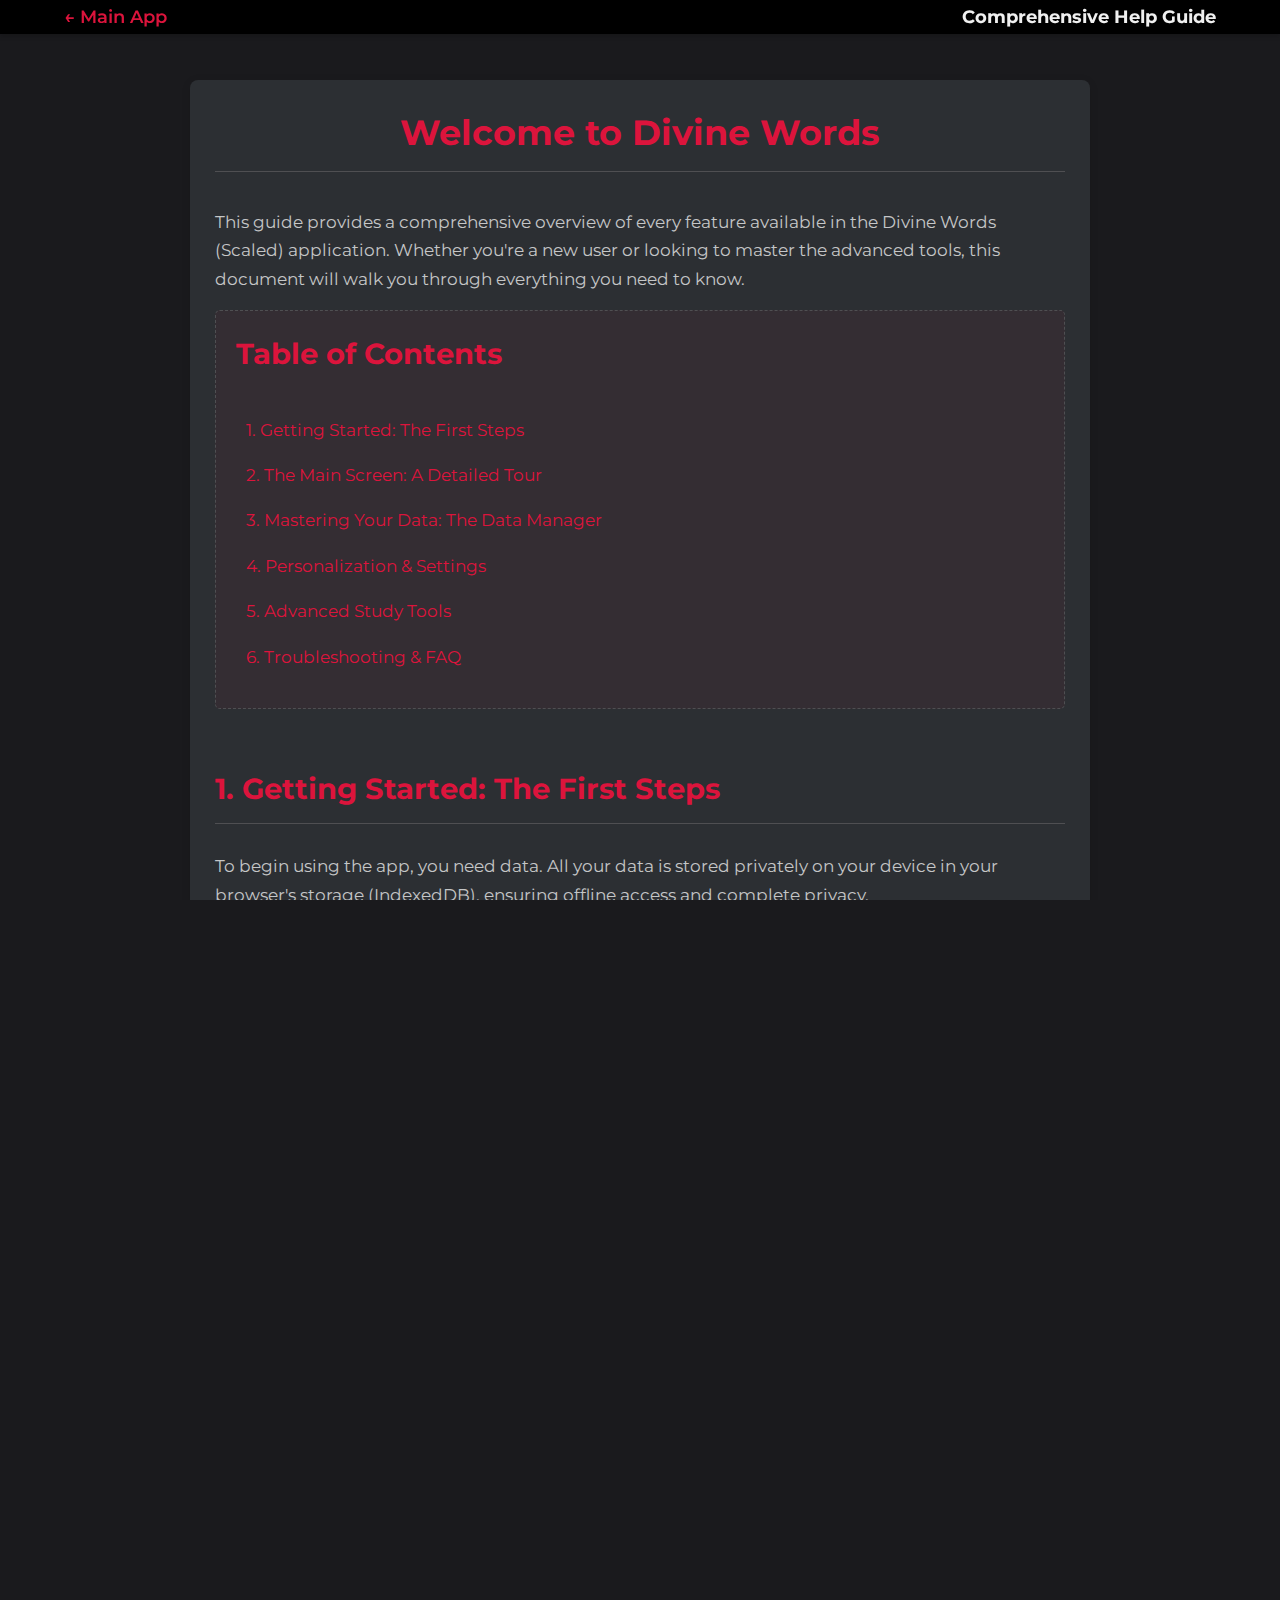
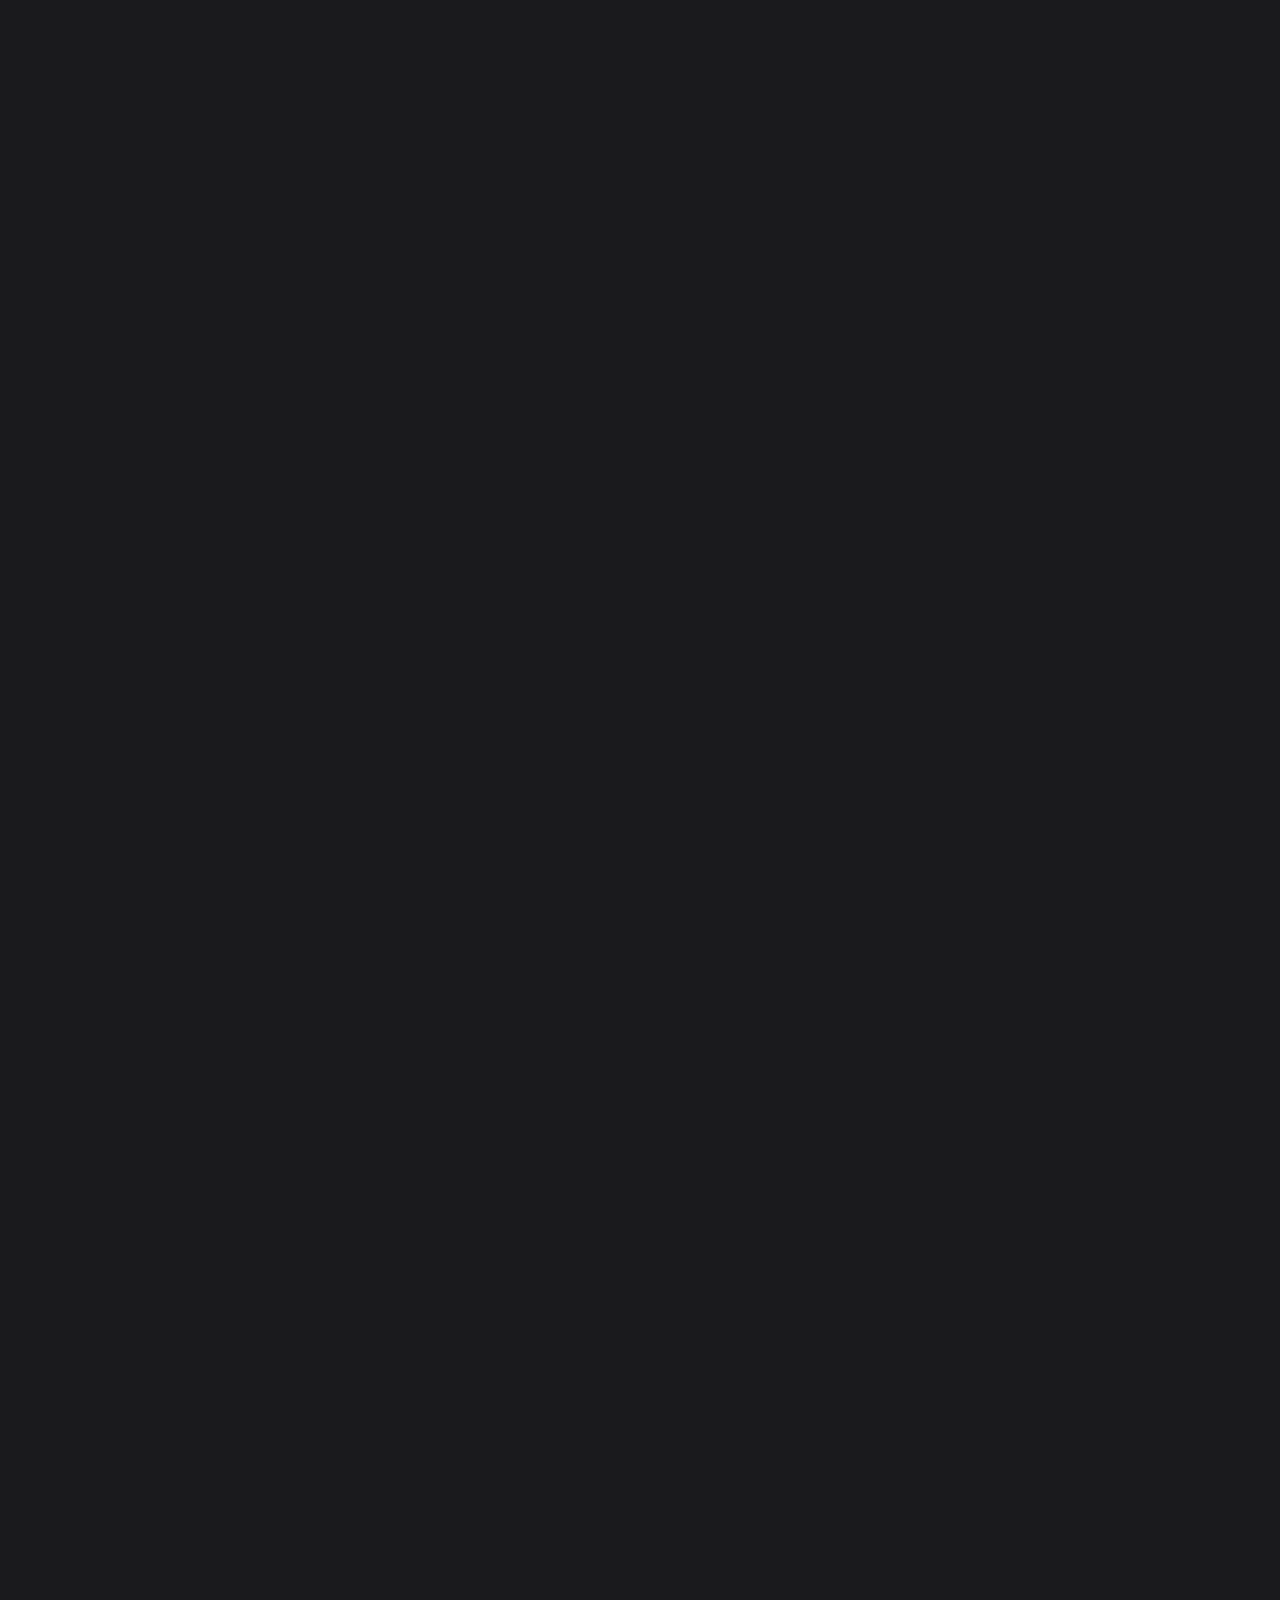
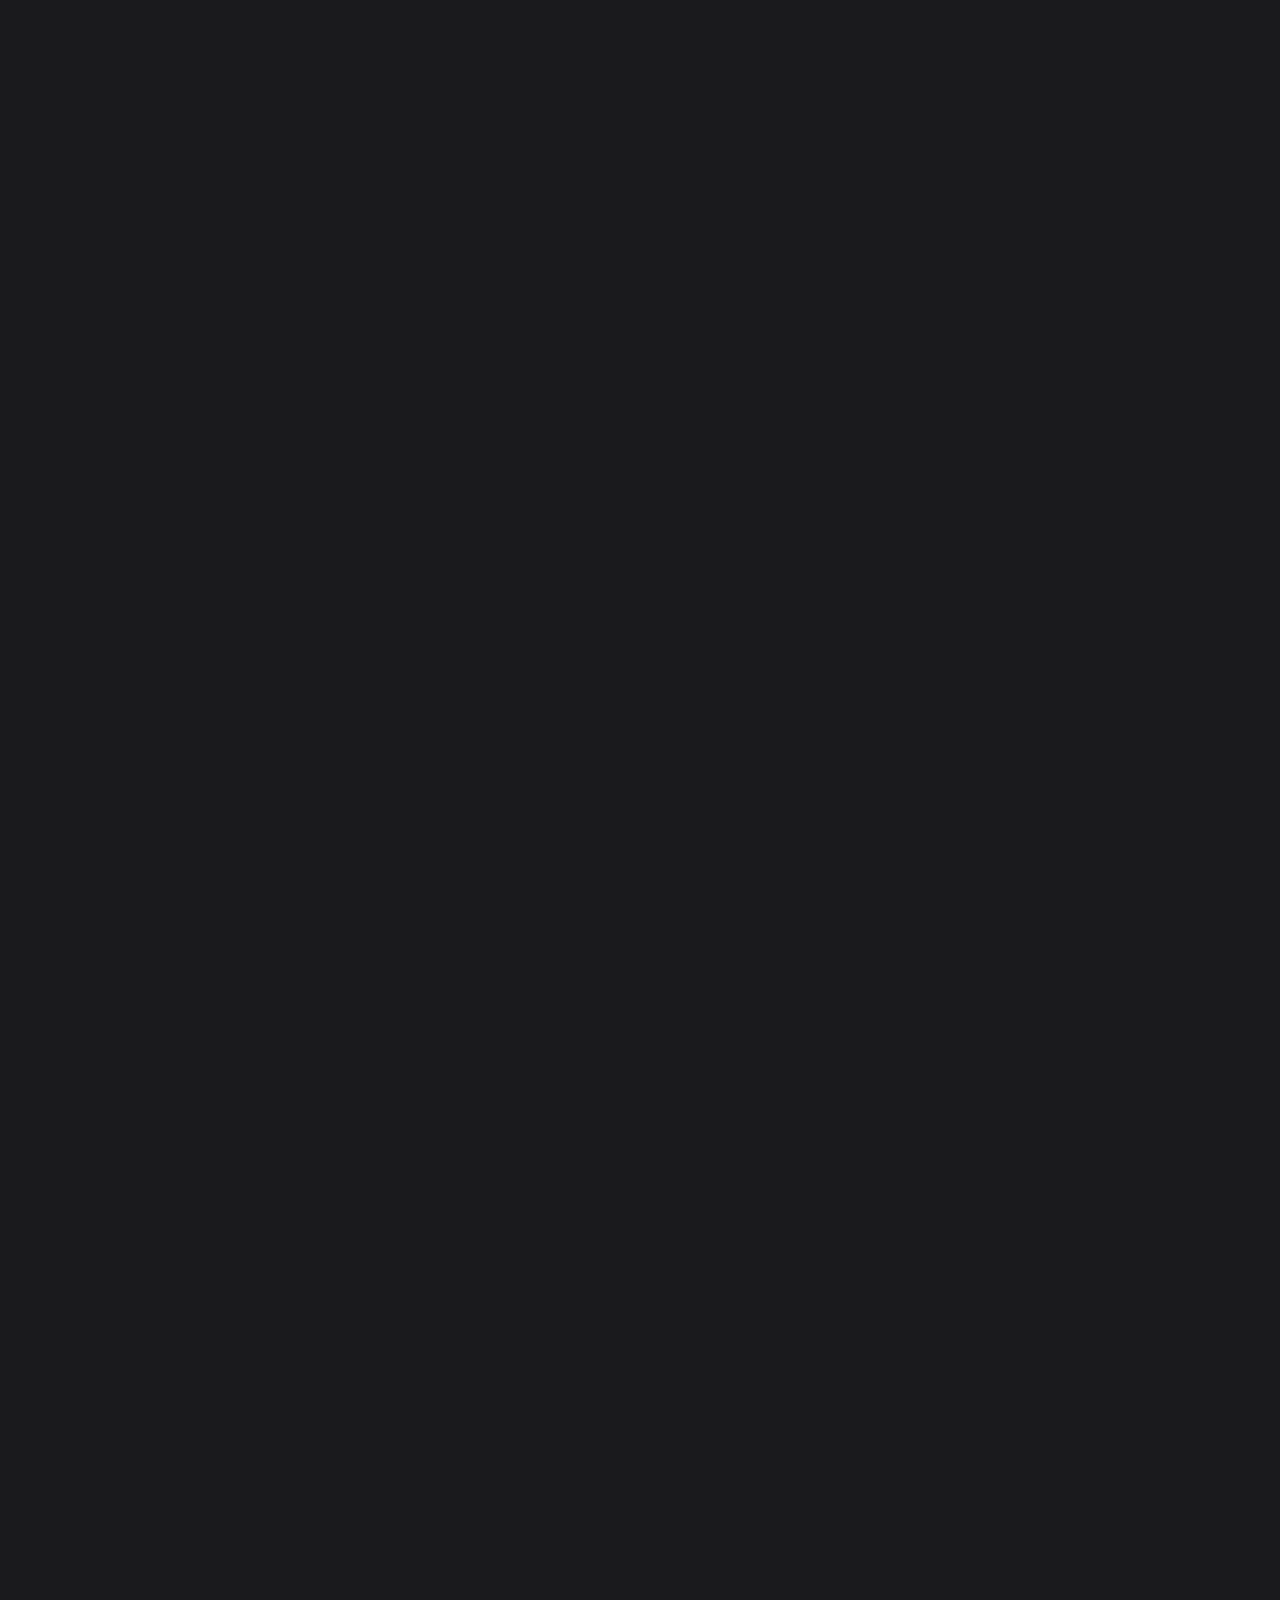
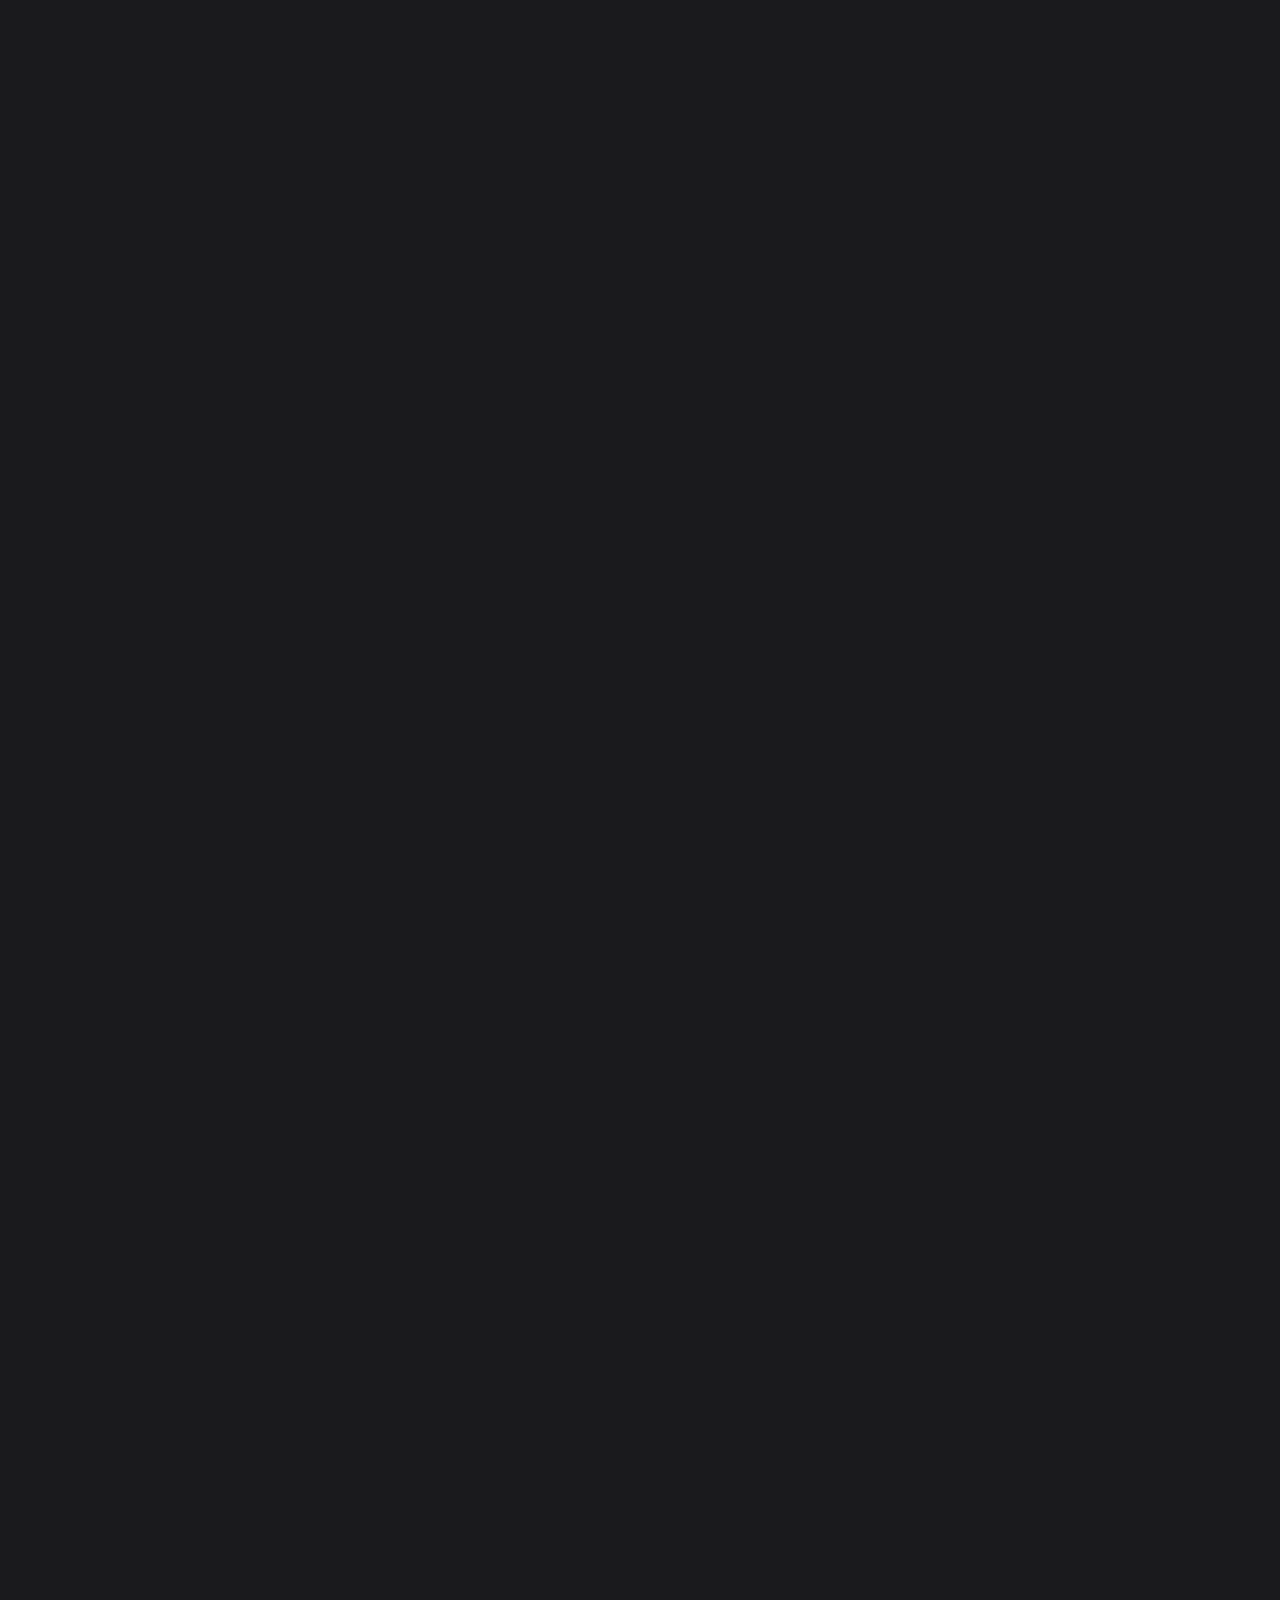
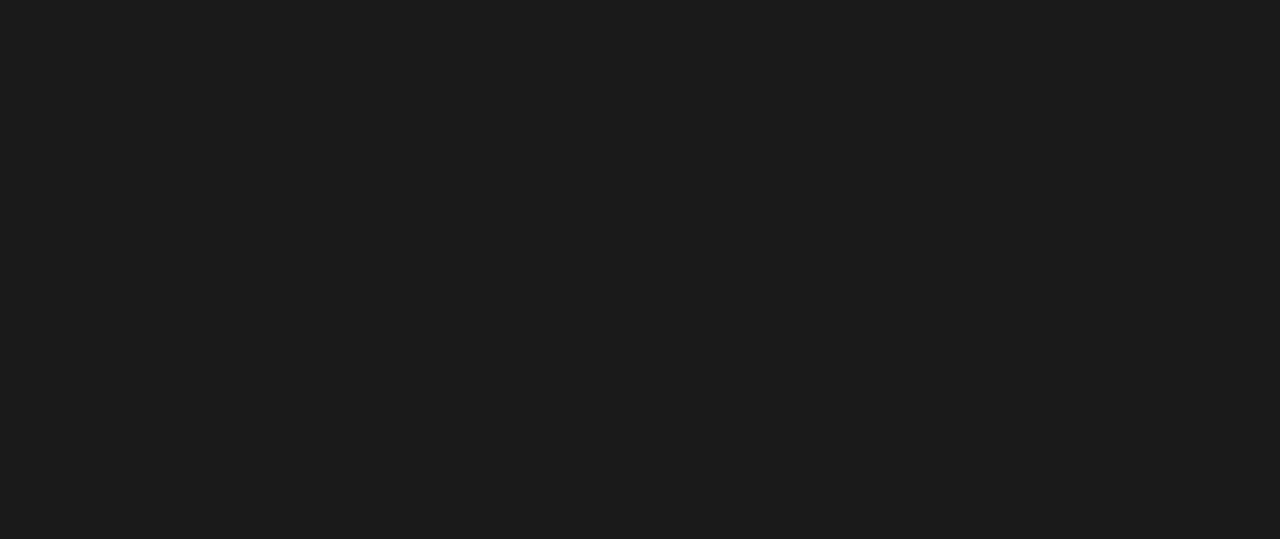
<file: help.html>
<!DOCTYPE html>
<html lang="en">
<head>
    <meta charset="UTF-8">
    <meta name="viewport" content="width=device-width, initial-scale=1.0">
    <title>Divine Words - Help Guide</title>
    <link href="https://fonts.googleapis.com/css2?family=Merriweather:ital,wght@0,400;0,700;1,400&family=Montserrat:wght@300;400;600&family=Roboto+Slab:wght@400;700&display=swap" rel="stylesheet">
    <link rel="stylesheet" href="styles/style.css">
    <link rel="manifest" href="manifest.json">
    <meta name="theme-color" content="#DC143C">
    <style>
        /* Styles specific to the help page for readability */
        body#help-page {
            padding-top: 60px;
            color: var(--text-color);
            background-color: var(--bg-color);
        }
        .help-container {
            width: 95%;
            max-width: 900px;
            margin: 20px auto;
            padding: 25px;
            background-color: var(--verse-card-bg);
            border-radius: 8px;
            box-shadow: 0 2px 10px rgba(0,0,0,0.1);
        }
        .help-container h1, .help-container h2, .help-container h3 {
            color: var(--brand-color);
            border-bottom: 1px solid var(--options-panel-border);
            padding-bottom: 10px;
            margin-top: 2em;
            margin-bottom: 1em;
        }
        .help-container h1 {
            text-align: center;
            font-size: 2.2rem;
            margin-top: 0;
        }
        .help-container h2 {
            font-size: 1.8rem;
        }
        .help-container h3 {
            font-size: 1.4rem;
            color: var(--reference-color);
            border-bottom-style: dashed;
        }
        .help-container p, .help-container li {
            line-height: 1.7;
            margin-bottom: 1em;
            font-size: 1.05rem;
        }
        .help-container ul, .help-container ol {
            padding-left: 30px;
        }
        .help-container code {
            background-color: var(--bg-color);
            padding: 0.2em 0.5em;
            border-radius: 4px;
            font-family: 'Courier New', Courier, monospace;
            font-size: 0.9em;
            border: 1px solid var(--options-panel-border);
        }
        .help-container strong {
            color: var(--text-color);
            font-weight: 700;
        }
        .help-navbar-page-title {
            font-size: 1.1rem;
            font-weight: bold;
            color: var(--navbar-text);
        }
        .toc {
            background-color: rgba(var(--brand-color-rgb), 0.05);
            border: 1px dashed var(--options-panel-border);
            padding: 20px;
            border-radius: 5px;
            margin-bottom: 2em;
        }
        .toc h2 {
            margin-top: 0;
            border: none;
        }
        .toc ul {
            list-style-type: none;
            padding-left: 10px;
        }
        .toc a {
            text-decoration: none;
            color: var(--reference-color);
        }
        .toc a:hover {
            text-decoration: underline;
        }
    </style>
</head>
<body id="help-page">
    <!-- Navbar -->
    <nav class="navbar">
        <div class="container">
            <a href="index.html" class="navbar-brand">← Main App</a>
            <div class="help-navbar-page-title">Comprehensive Help Guide</div>
        </div>
    </nav>

    <div class="help-container">
        <h1>Welcome to Divine Words</h1>
        <p>This guide provides a comprehensive overview of every feature available in the Divine Words (Scaled) application. Whether you're a new user or looking to master the advanced tools, this document will walk you through everything you need to know.</p>

        <div class="toc">
            <h2>Table of Contents</h2>
            <ul>
                <li><a href="#getting-started">1. Getting Started: The First Steps</a></li>
                <li><a href="#main-screen">2. The Main Screen: A Detailed Tour</a></li>
                <li><a href="#data-manager">3. Mastering Your Data: The Data Manager</a></li>
                <li><a href="#personalization">4. Personalization & Settings</a></li>
                <li><a href="#advanced-tools">5. Advanced Study Tools</a></li>
                <li><a href="#troubleshooting">6. Troubleshooting & FAQ</a></li>
            </ul>
        </div>

        <h2 id="getting-started">1. Getting Started: The First Steps</h2>
        <p>To begin using the app, you need data. All your data is stored privately on your device in your browser's storage (IndexedDB), ensuring offline access and complete privacy.</p>
        
        <h3>Step 1: Import a Bible Translation</h3>
        <p>The app is empty by default. You must import at least one Bible translation to see any verses.</p>
        <ol>
            <li>Navigate to the main screen and click the <strong>Menu (⋮)</strong> button in the top-right corner.</li>
            <li>In the panel that appears, click the <strong>Settings</strong> button.</li>
            <li>In the Settings modal, go to the <strong>Tools</strong> tab.</li>
            <li>Click the <strong>Open Full Data Manager</strong> button.</li>
            <li>You will land on the <strong>Bible Translations</strong> tab. Click the <strong>Import New Bible (XML)</strong> button.</li>
            <li>Select a Bible XML file from your device. The app supports the <strong>Zefania XML format</strong> and a simple numbered book/chapter/verse structure. Many free Bibles are available online in this format.</li>
            <li>The app will process and save the translation to your device.</li>
        </ol>

        <h3>Step 2: Create or Import a Verse Collection</h3>
        <p>A "Collection" is simply a list of Bible references that you want to study or present. While you can browse the full Bible, collections allow you to focus on specific topics or passages.</p>
        <ol>
            <li>In the Data Manager, switch to the <strong>Verse Collections</strong> tab.</li>
            <li>In the "Create / Edit Collection" area, give your new collection a unique name (e.g., "Verses on Faith").</li>
            <li>In the large text box, type or paste your verse references, one per line (e.g., <code>John 3:16</code>, <code>Hebrews 11:1-6</code>).</li>
            <li>Click the <strong>Save as New Collection</strong> button.</li>
        </ol>

        <h3>Step 3: Start Presenting</h3>
        <ol>
            <li>Return to the main app by clicking the <strong>← Main App</strong> link in the navbar.</li>
            <li>Click the <strong>Menu (⋮)</strong> button.</li>
            <li>Under "Active Translation," select the Bible you imported.</li>
            <li>Under "Active Collection," click the <strong>Change</strong> button and select the collection you just created.</li>
            <li>You're all set! The first verse of your collection will appear. Use the arrow keys on your keyboard or the on-screen controls in the Quick Seek Panel to navigate.</li>
        </ol>

        <h2 id="main-screen">2. The Main Screen: A Detailed Tour</h2>
        <p>The main screen is your presentation and reading area. It's designed to be clean and focused.</p>
        
        <h3>The Navbar</h3>
        <ul>
            <li><strong>Reference Display (Top-Left):</strong> Shows the reference for the currently displayed verse. <strong>Clicking this reference will open the Cross-Reference Side Panel</strong>, if you have imported cross-reference data.</li>
            <li><strong>Options Menu (⋮):</strong> This is your primary control center, giving you access to collections, translations, view modes, and settings.</li>
        </ul>

        <h3>The Main Content Area</h3>
        <p>This is where the verse text is displayed. You can use a two-finger pinch gesture on touch devices to dynamically zoom the font size in and out.</p>

        <h3>The Status Bar & Quick Seek Panel</h3>
        <p>The bar at the bottom of the screen provides at-a-glance information and quick access to controls.</p>
        <ul>
            <li><strong>Timer & Progress:</strong> The background of the status bar acts as a progress bar for the auto-advance timer. The text on the right shows the time remaining until the next verse.</li>
            <li><strong>Quick Seek Button (Dial Icon):</strong> Toggles the Quick Seek Panel.</li>
        </ul>
        <p>The <strong>Quick Seek Panel</strong> provides rapid access to key functions without opening the main menu:</p>
        <ul>
            <li><strong>Go To Reference:</strong> In "Full Bible" mode, you can type a reference (e.g., `Romans 8:28`) and press "Go" to jump directly to it. The book icon opens a picker for easy selection.</li>
            <li><strong>Navigation Controls:</strong> Previous, Next, and Random verse buttons.</li>
            <li><strong>Pause/Play:</strong> Controls the auto-advance timer.</li>
            <li><strong>Notes:</strong> Opens the Notes Manager for the current verse.</li>
        </ul>

        <h2 id="data-manager">3. Mastering Your Data: The Data Manager</h2>
        <p>The Data Manager is the engine room of the app, where you control all your content.</p>

        <h3>Bible Translations Tab</h3>
        <ul>
            <li><strong>Import New Bible (XML):</strong> As described in "Getting Started," this is for adding new Bible versions.</li>
            <li><strong>Existing Translations:</strong> Each imported translation is listed. You can <strong>Edit Name</strong> to give it a more user-friendly display name (this doesn't change the file) or <strong>Delete</strong> it permanently from your device.</li>
        </ul>

        <h3>Verse Collections Tab</h3>
        <ul>
            <li><strong>Import/Export:</strong> You can import collections from a simple <code>.txt</code> file (one reference per line) or import/export all your collections at once using the JSON format for easy backup and sharing.</li>
            <li><strong>Collection Editor:</strong> This is where you can create new collections from scratch or edit existing ones.
                <ul>
                    <li><strong>Validate Lines Now:</strong> This helpful button checks your list of references for formatting errors and highlights any lines that the app can't understand.</li>
                    <li><strong>Note:</strong> You can add an optional note to your collection, which can be viewed from the main screen.</li>
                </ul>
            </li>
        </ul>

        <h3>Tools Tab</h3>
        <p>This tab contains powerful utilities for working with your data.</p>
        <ul>
            <li><strong>Advanced Exporter:</strong> This tool gives you fine-grained control over how you export your collections as plain text, with options for bullet styles, separators, and more. It's perfect for creating study sheets or pasting into other applications.</li>
            <li><strong>Cross-Reference Data Importer:</strong> This is where you import the special JSON file containing cross-reference data. Once imported, the cross-reference feature on the main screen will be activated.</li>
            <li><strong>OpenBible.info Topic Importer:</strong> A powerful tool for building new collections quickly. Enter a topic (e.g., "Grace"), and the app will attempt to fetch a list of relevant verses from the OpenBible.info website and prepare them for you to save as a new collection. (Note: This relies on an external site and a proxy, so its availability may vary.)</li>
            <li><strong>Bulk Reference Text Compiler:</strong> Paste a list of references or even full chapters (e.g., `Genesis 1`) into this tool, select a translation, and it will compile all the corresponding Bible text into a single block for easy copying.</li>
        </ul>

        <h2 id="personalization">4. Personalization & Settings</h2>
        <p>Accessed from the main menu, the Settings modal lets you tailor the app's look and feel.</p>

        <h3>Appearance (Personalize Tab)</h3>
        <ul>
            <li><strong>Theme:</strong> Choose from a wide variety of color schemes to suit your preference, from dark and light modes to thematic styles like "Ocean Blue" and "Deep Forest."</li>
            <li><strong>Verse Font & Font Size:</strong> Customize the typography of the verse display for maximum readability.</li>
        </ul>
        
        <h3>Audiovisual Experience (Personalize Tab)</h3>
        <p>This is a powerful feature set for creating an immersive presentation environment.</p>
        <ol>
            <li>First, you must <strong>Enable</strong> the system.</li>
            <li>Click <strong>Open Audiovisual Setup</strong> to go to the management page.</li>
            <li>Here, you can add your own media files:
                <ul>
                    <li><strong>Images:</strong> Add background images from your device or via URL.</li>
                    <li><strong>Sounds:</strong> Add background music tracks and shorter sound effects for verse changes.</li>
                </ul>
            </li>
            <li>Once media is added, you can configure how it's used:
                <ul>
                    <li><strong>Background Image:</strong> Select a specific image, or enable Slideshow Mode to cycle through all your custom images randomly.</li>
                    <li><strong>Effects:</strong> Apply a dark overlay, adjust its opacity, or add a blur effect to the background image to improve text legibility.</li>
                    <li><strong>Sound:</strong> Select a verse change sound effect, choose background music, and set the music volume.</li>
                </ul>
            </li>
        </ol>

        <h2 id="advanced-tools">5. Advanced Study Tools</h2>

        <h3>The Cross-Reference Panel</h3>
        <p>After importing cross-reference data in the Data Manager, the main reference display in the top-left of the screen becomes clickable. Clicking it opens a side panel with a list of related verses, sorted by relevance. Hovering your mouse over any of these references will show you a tooltip with the full text of that verse in your currently active translation, allowing for quick and seamless study.</p>

        <h3>The Notes Manager</h3>
        <p>Accessible from the Quick Seek Panel, the Notes Manager is a complete note-taking system.</p>
        <ul>
            <li><strong>Create & Organize:</strong> You can create new notes and even organize them into folders using a backslash in the name (e.g., `Sermon Series\Part 1`).</li>
            <li><strong>Rich Text Editing:</strong> The editor supports Markdown for formatting, allowing you to create headers, bold/italic text, lists, and blockquotes. Use the "Preview" button to see how it will look.</li>
            <li><strong>Verse Insertion:</strong> While viewing a verse on the main screen, you can open the notes and click <strong>+ Ref</strong> to insert a link to that verse, or <strong>+ Text</strong> to insert the reference and its full text as a quote.</li>
        </ul>

        <h2 id="troubleshooting">6. Troubleshooting & FAQ</h2>
        <dl>
            <dt><strong>Why is the screen blank or showing "No verses available"?</strong></dt>
            <dd>This almost always means that either no Bible translation has been imported, or one has not been selected as active. Follow Step 1 and Step 3 in the "Getting Started" guide.</dd>

            <dt><strong>Why isn't the OpenBible.info importer working?</strong></dt>
            <dd>This feature depends on an external website (OpenBible.info) and a public CORS proxy to function. If the website changes its structure or the proxy is down, this tool may temporarily fail. It's a convenience tool, not a core feature.</dd>

            <dt><strong>Where is my data stored? Is it private?</strong></dt>
            <dd>All your data—Bibles, collections, notes, and media files—is stored in your web browser's local IndexedDB storage. It never leaves your device and is not sent to any server. It is completely private. However, this also means you are responsible for backing it up (using the JSON export tools).</dd>

            <dt><strong>How does the offline mode work?</strong></dt>
            <dd>The app uses a Service Worker to function as a Progressive Web App (PWA). The first time you load the app, it saves all necessary files (HTML, CSS, JavaScript) to your device. All your imported data is already stored locally. This means you can open and use the app with all your data even with no internet connection.</dd>
        </dl>

    </div>
    
    <script>
        // Simple script to apply the theme to the help page itself
        document.addEventListener('DOMContentLoaded', () => {
            const savedTheme = localStorage.getItem('selectedTheme') || 'dark';
            // A simplified theme applier for this standalone page
            const themes = {
                dark: {'--bg-color':'#1a1a1d','--text-color':'#c5c6c7','--navbar-bg':'#000000','--navbar-text':'#f0f0f0','--brand-color':'#DC143C','--verse-card-bg':'#2c2f33','--reference-color':'#DC143C','--options-panel-border':'#4f4f52', '--brand-color-rgb': '220, 20, 60'},
                light: {'--bg-color':'#f4f4f8', '--text-color':'#333333', '--navbar-bg':'#DC143C', '--navbar-text':'#ffffff', '--brand-color':'#EE8A9E', '--verse-card-bg':'#ffffff', '--reference-color':'#B21030', '--options-panel-border':'#cccccc', '--brand-color-rgb': '238, 138, 158'},
                dark_sepia: { '--bg-color': '#4E342E', '--text-color': '#D7CCC8', '--navbar-bg': '#3E2723', '--navbar-text': '#EFEBE9', '--brand-color': '#A1887F', '--verse-card-bg': '#5D4037', '--reference-color': '#BCAAA4', '--options-panel-border': '#6D4C41', '--brand-color-rgb': '161, 136, 127' },
                ocean_blue: {'--bg-color': '#e0f7ff', '--text-color': '#2a3f54', '--navbar-bg': '#4a90e2', '--navbar-text': '#ffffff', '--brand-color': '#A5C8F1', '--verse-card-bg': '#ffffff', '--reference-color': '#357ABD', '--options-panel-border': '#9cbadd', '--brand-color-rgb': '165, 200, 241' },
                deep_forest: { '--bg-color': '#0A140A', '--text-color': '#aaccbb', '--navbar-bg': '#102010', '--navbar-text': '#cce0dd', '--brand-color': '#50c878', '--verse-card-bg': '#0D1A0D', '--reference-color': '#50c878', '--options-panel-border': '#203020', '--brand-color-rgb': '80, 200, 120' },
                sunset_orange: {'--bg-color': '#fff3e0', '--text-color': '#6d4c41', '--navbar-bg': '#ef6c00', '--navbar-text': '#ffffff', '--brand-color': '#F7B680', '--verse-card-bg': '#ffe0b2', '--reference-color': '#D84315', '--options-panel-border': '#ffb74d', '--brand-color-rgb': '247, 182, 128' },
                midnight_bloom: {'--bg-color': '#101028','--text-color': '#D0D0E0','--navbar-bg': '#0B0B1C','--navbar-text': '#E0E0F0','--brand-color': '#E91E63','--verse-card-bg': '#1A1A3A', '--reference-color': '#E91E63', '--options-panel-border': '#2A2A50', '--brand-color-rgb': '233, 30, 99'},
                charcoal_amber: {'--bg-color': '#222831','--text-color': '#EEEEEE','--navbar-bg': '#1A1E25','--navbar-text': '#FAFAFA','--brand-color': '#FFC107','--verse-card-bg': '#393E46', '--reference-color': '#FFC107', '--options-panel-border': '#4A4F58', '--brand-color-rgb': '255, 193, 7'},
                obsidian_emerald: {'--bg-color': '#0D0D0D','--text-color': '#E0E0E0','--navbar-bg': '#000000','--navbar-text': '#F5F5F5','--brand-color': '#00C853','--verse-card-bg': '#1A1A1A', '--reference-color': '#00C853', '--options-panel-border': '#2C2C2C', '--brand-color-rgb': '0, 200, 83'},
                daybreak_haze: {'--bg-color': '#F0F4F8', '--text-color': '#37474F', '--navbar-bg': '#9575CD', '--navbar-text': '#FFFFFF', '--brand-color': '#CABAEE', '--verse-card-bg': '#FFFFFF', '--reference-color': '#7E57C2', '--options-panel-border': '#B0BEC5', '--brand-color-rgb': '202, 186, 230'},
                vanilla_cream: {'--bg-color': '#FAF0E6', '--text-color': '#5D4037', '--navbar-bg': '#FFCA28', '--navbar-text': '#4E342E', '--brand-color': '#FFE594', '--verse-card-bg': '#FFFFFF', '--reference-color': '#FFA000', '--options-panel-border': '#FFCC80', '--brand-color-rgb': '255, 229, 148'},
                minty_dew: {'--bg-color': '#E0F2F1', '--text-color': '#004D40', '--navbar-bg': '#26A69A', '--navbar-text': '#FFFFFF', '--brand-color': '#93D3CD', '--verse-card-bg': '#FFFFFF', '--reference-color': '#00796B', '--options-panel-border': '#A7DBD4', '--brand-color-rgb': '147, 211, 205'}
            };
            const theme = themes[savedTheme] || themes['dark'];
            if (theme) {
                for (const key in theme) {
                    document.documentElement.style.setProperty(key, theme[key]);
                }
            }
        });
    </script>
</body>
</html>
</file>
<file: styles/style.css>
/* --- Universal Styles & Variables --- */
:root {
    /* Base theme: Dark (Original) */
    --bg-color: #1a1a1d;
    --text-color: #c5c6c7;
    --navbar-bg: #000000;
    --navbar-text: #f0f0f0;
    --brand-color: #DC143C; /* Crimson */
    --verse-card-bg: #2c2f33;
    --verse-text-color: #e0e0e0;
    --reference-color: #DC143C; /* Crimson */
    --progress-bar-track: #000000;
    --progress-bar-fill: #DC143C; /* Crimson */
    --progress-bar-fill-paused: #8a0f29; /* Darker Crimson */
    --button-bg: #DC143C; /* Crimson */
    --button-text: #ffffff;
    --button-hover-bg: #b21030; /* Darker Crimson */

    /* Options Panel & Buttons related to it */
    --options-button-bg: var(--brand-color);
    --options-button-text: var(--button-text);
    --options-button-hover-bg: var(--button-hover-bg);
    --options-panel-bg: #1e1e21;
    --options-panel-border: #4f4f52;
    --options-panel-text: var(--navbar-text);
    --options-panel-item-hover-bg: rgba(255,255,255,0.05);

    /* Modal Styles */
    --modal-bg: rgba(0,0,0,0.7);
    --modal-content-bg: var(--bg-color);
    --modal-content-text: var(--text-color);
    --modal-highlight-bg: rgba(220,20,60,0.15); /* Light Crimson tint */
    --modal-highlight-border: var(--brand-color);

    /* Verse transition and highlighting */
    --verse-change-flash-bg: #440000; /* Dark Red flash */
    --verse-text-shadow: 1px 1px 3px rgba(0,0,0,0.7);

    /* Specific Timer icon buttons if different style needed */
    --timer-icon-button-bg: rgba(255,255,255,0.1);
    --timer-icon-button-hover-bg: rgba(255,255,255,0.2);
    --timer-icon-button-fill: var(--options-panel-text);
    --timer-icon-button-border: var(--options-panel-border);

    /* Settings modal specific overrides (if needed) */
    --settings-modal-header-color: var(--brand-color);

    /* Floating button for fullscreen (can be styled separately) */
    --floating-button-bg: rgba(0,0,0,0.6);
    --floating-button-hover-bg: rgba(0,0,0,0.8);
    --floating-button-icon-fill: var(--navbar-text);

    /* Collection Note Specific */
    --collection-note-color: var(--text-color);
    --collection-note-border-color: var(--options-panel-border);
    --collection-note-bg: rgba(79,79,82,0.15); /* Slightly off-bg color */

    /* Fullscreen editor styles (if added later) */
    --fullscreen-editor-bg: var(--bg-color);
    --fullscreen-editor-text: var(--text-color);
    --fullscreen-editor-textarea-bg: var(--verse-card-bg);

    /* RGB value of brand-color (for RGBA opacity) */
    --brand-color-rgb: 220, 20, 60; /* Crimson's RGB */
    --button-text-rgb: 255,255,255; /* For --dm-button:disabled color if used */


    /* Font Sizes (Base and Scalable) */
    --base-font-size: 16px;
    --navbar-font-size: 1.1rem;
    --verse-font-size-multiplier: 1.0; /* Initial scale, controlled by JS */
    --scaled-verse-font-size: calc(2.2rem * var(--verse-font-size-multiplier));
    --scaled-reference-font-size: calc(1.5rem * var(--verse-font-size-multiplier));
    --scaled-verse-number-font-size: calc(1.2rem * var(--verse-font-size-multiplier));


    /* Default verse font family (can be overridden by JS) */
    --verse-font-family: 'Roboto Slab', serif;

    /* Audiovisual Variables - Set by JS */
    --av-bg-image-blur: 0px;
    --av-bg-image-overlay-opacity: 0.5;
}


* {
    margin: 0;
    padding: 0;
    box-sizing: border-box;
    -webkit-tap-highlight-color: transparent; /* Disable tap highlight on mobile */
}

html, body {
    height: 100%;
    font-family: 'Montserrat', sans-serif;
    font-size: var(--base-font-size);
    background-color: var(--bg-color);
    color: var(--text-color);
    line-height: 1.6;
    overflow-x: hidden; 
}
body.fullscreen-active {
    overflow: hidden !important; 
}

.container {
    width: 90%;
    max-width: 1200px;
    margin: 0 auto;
    CONTAIN-INTRINSIC-BLOCK-SIZE: AUTO 100PX;
}

/* --- Navbar --- */
.navbar {
    background-color: var(--navbar-bg);
    color: var(--navbar-text);
    padding: 3px 0;
    position: fixed;
    top: 0;
    left: 0;
    width: 100%;
    z-index: 1000;
    box-shadow: 0 2px 5px rgba(0,0,0,0.2);
    transition: transform 0.3s ease-in-out, opacity 0.3s ease-in-out;
}
body.fullscreen-active .navbar {
    opacity: 0;
    transform: translateY(-100%);
    pointer-events: none;
}
.navbar .container {
    display: flex;
    justify-content: space-between;
    align-items: center;
}
.navbar-brand {
    font-size: var(--navbar-font-size);
    font-weight: 600;
    color: var(--brand-color); 
    text-decoration: none;
    max-width: 70%;
    white-space: nowrap;
    overflow: hidden;
    text-overflow: ellipsis;
    user-select: none;
}
.nav-controls {
    display: flex;
    align-items: center;
}

/* --- Options Panel --- */
.options-container {
    position: relative;
}
#optionsBtn {
    background: none;
    border: none;
    color: var(--navbar-text);
    font-size: 1.8rem;
    cursor: pointer;
    padding: 5px 10px;
}
#optionsBtn:hover {
    color: var(--brand-color);
}
.options-panel {
    position: absolute;
    top: 100%; 
    right: 0;
    background-color: var(--options-panel-bg);
    color: var(--options-panel-text);
    border: 1px solid var(--options-panel-border);
    border-radius: 5px;
    box-shadow: 0 4px 15px rgba(0,0,0,0.2);
    padding: 15px;
    width: 280px; 
    z-index: 1001; 
    display: none; 
    opacity: 0;
    transform: translateY(-10px);
    transition: opacity 0.2s ease-out, transform 0.2s ease-out;
}
.options-panel.visible {
    display: block;
    opacity: 1;
    transform: translateY(0);
}
.options-panel-item {
    margin-bottom: 15px;
}
.options-panel-item:last-child {
    margin-bottom: 0;
}
.options-panel-label {
    display: block;
    font-size: 0.9em;
    font-weight: 600;
    margin-bottom: 5px;
    color: var(--options-panel-text);
}
.options-panel-select, .options-panel input[type="range"] {
    width: 100%;
    padding: 8px;
    border-radius: 4px;
    border: 1px solid var(--options-panel-border);
    background-color: var(--bg-color); 
    color: var(--text-color);
    font-size: 0.9rem;
}
.options-panel input[type="range"] {
    padding: 0; 
}
.options-panel-collection-control {
    display: flex;
    justify-content: space-between;
    align-items: center;
}
#activeCollectionDisplay {
    font-size: 0.9em;
    font-weight: bold;
    color: var(--brand-color);
    margin-right: 10px;
    white-space: nowrap;
    overflow: hidden;
    text-overflow: ellipsis;
    max-width: 180px; 
}
.options-panel-button-small {
    padding: 5px 10px;
    font-size: 0.8rem;
    background-color: var(--options-button-bg);
    color: var(--options-button-text);
    border: none;
    border-radius: 3px;
    cursor: pointer;
    transition: background-color 0.2s;
}
.options-panel-button-small:hover {
    background-color: var(--options-button-hover-bg);
}
.options-panel-actions button {
    display: block;
    width: 100%;
    padding: 10px;
    margin-top: 10px;
    background-color: var(--button-bg);
    color: var(--button-text);
    border: none;
    border-radius: 4px;
    cursor: pointer;
    font-weight: 600;
    transition: background-color 0.2s;
}
.options-panel-actions button:hover {
    background-color: var(--button-hover-bg);
}


/* --- Timer Controls (Generic for Options Panel and Quick Seek Panel) --- */
.options-timer-controls {
    display: flex;
    justify-content: space-around; 
    align-items: center;
    padding: 10px 0;
    margin-top:10px; 
}
.options-timer-controls .icon-button, .qsNoteBtn { 
    background-color: transparent;
    border: 1px solid transparent;
    border-radius: 50%;
    color: var(--timer-icon-button-fill);
    width: 40px; 
    height: 40px;
    padding: 8px; 
    cursor: pointer;
    transition: background-color 0.2s ease, border-color 0.2s ease, color 0.2s ease;
    display: flex;
    justify-content: center;
    align-items: center;
}
.options-timer-controls .icon-button svg, .qsNoteBtn svg {
    width: 100%;
    height: 100%;
    fill: currentColor;
}
.options-timer-controls .icon-button:disabled, .qsNoteBtn:disabled {
    opacity: 0.5;
    cursor: not-allowed;
    background-color: transparent !important;
    border-color: transparent !important;
}
.options-timer-controls .icon-button:not(:disabled):hover, .qsNoteBtn:not(:disabled):hover {
    background-color: var(--timer-icon-button-hover-bg);
    border-color: var(--timer-icon-button-border);
    color: var(--brand-color); 
}


/* --- Fullscreen Button --- */
#fullscreenToggleBtn {
    position: fixed;
    top: 70px;
    right: 20px;
    background-color: var(--floating-button-bg);
    border: none;
    border-radius: 50%;
    width: 50px;
    height: 50px;
    padding: 10px;
    cursor: pointer;
    z-index: 1010; 
    transition: background-color 0.2s ease-in-out, top 0.3s ease-in-out;
    box-shadow: 0 2px 10px rgba(0,0,0,0.3);
}
#fullscreenToggleBtn svg {
    width: 100%;
    height: 100%;
    fill: var(--floating-button-icon-fill);
}
#fullscreenToggleBtn:hover {
    background-color: var(--floating-button-hover-bg);
}
body.fullscreen-active #fullscreenToggleBtn {
    top: 20px;
}


/* --- Main Content Area --- */
#mainContentArea {
    padding: 80px 15px 70px;
    min-height: 100vh;
    display: flex;
    flex-direction: column;
    justify-content: flex-start; 
    align-items: center;
    text-align: center;
    transition: background-color 0.3s ease, padding 0.3s ease, background-image 0.5s ease-in-out;
    overflow-y: auto; 
}
/* Fullscreen state for #mainContentArea */
body.fullscreen-active #mainContentArea {
    position: fixed; 
    top: 0;
    left: 0;
    width: 100vw;   
    height: 100vh;  
    padding: 20px; 
    margin: 0;
    z-index: 990; 
    background-color: var(--bg-color); 
    overflow-y: auto; 
    display: flex; 
    flex-direction: column;
    justify-content: center; 
    align-items: center;
}

/* GENERALIZED Audiovisual background target - REVISED FOR BLUR FIX */
.av-background-target {
    position: relative;
}
.av-background-target::before { /* OVERLAY LAYER */
    content: '';
    position: absolute;
    top: 0;
    left: 0;
    width: 100%;
    height: 100%;
    background-color: #000;
    opacity: 0;
    z-index: 1; /* Sits above the background image */
    transition: opacity 0.3s ease-in-out;
    pointer-events: none;
}
.av-background-target.av-has-background-image {
    /* Marker class, no styles needed here now. */
}
.av-background-target.av-overlay-enabled::before {
    opacity: var(--av-bg-image-overlay-opacity);
}
/* This pseudo-element now holds the background image and the blur */
.av-background-target::after {
    content: '';
    position: absolute;
    top: 0; left: 0;
    width: 100%; height: 100%;
    background-image: inherit; /* Inherits background-image from the parent */
    background-size: cover;
    background-position: center;
    background-repeat: no-repeat;
    filter: blur(var(--av-bg-image-blur));
    -webkit-filter: blur(var(--av-bg-image-blur));
    z-index: -1; /* Sits behind everything */
    transition: filter 0.3s ease-in-out, background-image 0.3s ease-in-out;
}
.av-background-target > * { /* CONTENT LAYER */
    position: relative;
    z-index: 2; /* Sits above the overlay and background */
}


/* Flash effect on verse change */
#mainContentArea.verse-change-flash {
    background-color: var(--verse-change-flash-bg) !important;
}

.verse-text-display {
    width: 100%;
    max-width: 800px;
    padding: 15px;
    margin-bottom: 20px; 
    background-color: var(--verse-card-bg); 
    border-radius: 8px;
    box-shadow: 0 4px 15px rgba(0,0,0,0.1);
    font-family: var(--verse-font-family);
    color: var(--verse-text-color);
    font-size: var(--scaled-verse-font-size);
    text-align: left; 
    transition: opacity 0.3s ease-in-out, border-radius 0.3s ease, box-shadow 0.3s ease, background-color 0.3s ease;
    text-shadow: var(--verse-text-shadow);
    overflow-y: auto; 
    max-height: calc(100vh - 170px); 
    position: relative; 
    z-index: 1;
}
body.fullscreen-active #mainContentArea .verse-text-display {
    max-height: calc(100% - 40px);
    margin: 0 auto;
    border-radius: 0;
    box-shadow: none;
    background-color: var(--verse-card-bg);
}

.verse-text-display p {
    margin-bottom: 0.5em; 
    line-height: 1.5; 
    color: var(--verse-text-color); 
}
.verse-text-display .verse-number {
    font-weight: bold;
    font-size: var(--scaled-verse-number-font-size);
    margin-right: 0.5em;
    color: var(--reference-color); 
    opacity: 0.8;
}
.verse-text-display .current-verse-highlight, 
.verse-text-display .current-verse-highlight span { 
    color: var(--brand-color) !important; 
}
.verse-text-display .current-verse-highlight .verse-number {
    opacity: 1; 
}

#statusMessage {
    font-size: 0.9rem;
    color: var(--text-color);
    min-height: 1.2em; 
    padding-bottom: 10px; 
    position: relative;
    z-index: 1;
}


/* --- Application Status Bar --- */
.app-status-bar {
    position: fixed;
    bottom: 0;
    left: 0;
    width: 100%;
    height: 40px;
    background-color: #e3e3e3;
    color: #fffefe;
    display: flex;
    justify-content: space-between;
    align-items: center;
    padding: 0 15px;
    z-index: 1000;
    font-size: 0.9rem;
    box-shadow: 0 -2px 5px rgba(0,0,0,0.15);
    transition: opacity 0.3s ease-in-out, transform 0.3s ease-in-out;
}
body.fullscreen-active .app-status-bar {
    opacity: 0;
    transform: translateY(100%); 
    pointer-events: none;
}
.app-status-bar.progress-inactive .status-bar-timer-info,
.app-status-bar.progress-inactive .status-bar-fullwidth-progress-bg {
    opacity: 0.3; 
    pointer-events: none; 
}
.app-status-bar.progress-active .status-bar-timer-info,
.app-status-bar.progress-active .status-bar-fullwidth-progress-bg {
    opacity: 1;
}

.status-bar-segment {
    display: flex;
    align-items: center;
}
.status-bar-left {
    user-select: none;
    font-weight: 600;
}
#goodmanLogoInStatus { color: var(--brand-color); }
.status-bar-main-spacer {
    flex-grow: 1; 
}
.status-bar-right-content {
    display: flex;
    align-items: center;
    gap: 15px; 
}

.status-bar-timer-info {
    display: flex;
    align-items: baseline;
}
.status-bar-time-label {
    font-size: 0.8em;
    opacity: 0.7;
    margin-right: 5px;
}
.status-bar-time-left {
    font-weight: 600;
    min-width: 45px; 
    text-align: right;
}

.status-bar-fullwidth-progress-bg {
    position: absolute;
    bottom: 0;
    left: 0;
    width: 100%;
    height: 100%; 
    background-color: var(--progress-bar-track);
    z-index: -1; 
    opacity: 0.5; 
    pointer-events: none; 
}
.status-bar-fullwidth-progress-fill {
    height: 100%;
    width: 0%; 
    background-color: var(--progress-bar-fill);
    transition: width 0.5s linear; 
    position: relative;
    opacity: 0.3; /* MODIFIED: Added transparency */
}
.status-bar-fullwidth-progress-fill.paused {
    background-color: var(--progress-bar-fill-paused);
}
@keyframes pulseAnimation {
    0% { opacity: 0.2; } /* MODIFIED: Adjusted for base opacity */
    50% { opacity: 0.5; }
    100% { opacity: 0.2; }
}
.status-bar-fullwidth-progress-fill.pulsing {
    animation: pulseAnimation 1.5s infinite ease-in-out;
}

#quickSeekPanelToggleContainerInStatusBar .icon-button {
    background-color: transparent;
    color: var(--navbar-text);
    padding: 5px; 
    border: none;
    display:flex;
    align-items: center;
    justify-content: center;
    border-radius: 4px; 
}
#quickSeekPanelToggleContainerInStatusBar .icon-button:hover {
    background-color: rgba(255,255,255,0.1);
    color: var(--brand-color);
}
#quickSeekPanelToggleContainerInStatusBar .icon-button svg {
    width: 22px; 
    height: 22px;
}

/* --- Quick Seek Panel --- */
.quick-seek-panel {
    position: fixed;
    bottom: 50px; 
    right: 20px;
    background-color: var(--options-panel-bg);
    border: 1px solid var(--options-panel-border);
    border-radius: 8px;
    padding: 10px;
    box-shadow: 0 -2px 10px rgba(0,0,0,0.2);
    z-index: 1005; 
    display: none; 
    opacity: 0;
    transform: translateY(10px);
    transition: opacity 0.2s ease-out, transform 0.2s ease-out, bottom 0.3s ease-in-out;
    min-width: 240px; 
}
.quick-seek-panel.visible {
    display: block;
    opacity: 1;
    transform: translateY(0);
}
body.fullscreen-active #quickSeekPanel.visible { 
    display: none !important;
}
body.fullscreen-active #quickSeekPanel {
     bottom: 20px; 
}
.quick-seek-controls-container .options-timer-controls {
    margin-top: 0; 
    justify-content: space-between; 
}

/* --- Quick Seek Go To styles --- */
#quickSeekGoToContainer {
    display: none; /* Hidden by default, shown by JS */
    gap: 8px;
    align-items: center;
    margin-bottom: 10px;
    padding-bottom: 10px;
    border-bottom: 1px dashed var(--options-panel-border);
}
#quickSeekGoToContainer.visible {
    display: flex;
}
#quickSeekReferenceInput {
    flex-grow: 1;
    padding: 6px 8px;
    border: 1px solid var(--options-panel-border);
    background-color: var(--bg-color);
    color: var(--text-color);
    border-radius: 4px;
    font-size: 0.9em;
}
#quickSeekGoBtn {
    padding: 6px 12px;
    background-color: var(--button-bg);
    color: var(--button-text);
    border: none;
    border-radius: 4px;
    cursor: pointer;
    font-size: 0.9em;
    transition: background-color 0.2s;
}
#quickSeekGoBtn:hover {
    background-color: var(--button-hover-bg);
}
#openReferencePickerBtn {
    padding: 5px;
    width: 32px;
    height: 32px;
    border-radius: 4px;
    background-color: transparent;
    border: 1px solid var(--options-panel-border);
    color: var(--text-color);
}
#openReferencePickerBtn:hover {
    background-color: var(--options-panel-item-hover-bg);
    border-color: var(--brand-color);
    color: var(--brand-color);
}


/* --- Modals (Generic styles) --- */
.modal {
    display: none; 
    position: fixed;
    z-index: 1050; 
    left: 0;
    top: 0;
    width: 100%;
    height: 100%;
    overflow: auto; 
    background-color: var(--modal-bg);
}
.modal-content {
    background-color: var(--modal-content-bg);
    color: var(--modal-content-text);
    margin: 10vh auto; 
    padding: 25px;
    border: 1px solid var(--options-panel-border);
    border-radius: 8px;
    width: 90%;
    max-width: 500px; 
    position: relative;
    box-shadow: 0 5px 20px rgba(0,0,0,0.3);
}
.modal-header {
    display: flex;
    justify-content: space-between;
    align-items: center;
    border-bottom: 1px solid var(--options-panel-border);
    padding-bottom: 15px;
    margin-bottom: 20px;
}
.modal-title {
    font-size: 1.5rem;
    color: var(--settings-modal-header-color); 
    margin: 0;
}
.modal-close-btn {
    background: none;
    border: none;
    font-size: 2rem;
    font-weight: bold;
    color: var(--text-color);
    cursor: pointer;
    line-height: 1;
    padding: 0 5px;
}
.modal-close-btn:hover {
    color: var(--brand-color);
}
.modal-body {
    padding-bottom: 15px;
}
.modal-footer {
    display: flex;
    justify-content: flex-end;
    align-items: center;
    border-top: 1px solid var(--options-panel-border);
    padding-top: 15px;
    margin-top: 20px;
}
.modal-footer .dm-button { 
    margin-left: 10px;
}


/* --- Settings Modal Specifics --- */
.settings-section h4 {
    font-size: 1.2rem;
    color: var(--brand-color);
    margin-bottom: 15px;
    padding-bottom: 5px;
    border-bottom: 1px dashed var(--options-panel-border);
}
.settings-modal-item {
    margin-bottom: 18px;
}
.settings-modal-item label {
    display: block;
    margin-bottom: 6px;
    font-weight: 500;
}
.settings-modal-item select, 
.settings-modal-item input[type="range"],
.settings-modal-item input[type="number"],
.settings-modal-item input[type="text"], 
.settings-modal-item input[type="search"],
.settings-modal-item textarea {
    width: 100%;
    padding: 10px;
    border-radius: 4px;
    border: 1px solid var(--options-panel-border);
    background-color: var(--bg-color); 
    color: var(--text-color);
    font-size: 0.95rem;
}
.settings-modal-item input[type="range"] {
    padding: 0; 
}
.settings-modal-item.checkbox-item {
    display: flex;
    align-items: center;
}
.settings-modal-item.checkbox-item input[type="checkbox"] {
    margin-right: 10px;
    width: auto; 
    accent-color: var(--brand-color); 
}
.settings-modal-item.checkbox-item label {
    margin-bottom: 0; 
    font-weight: normal;
}
hr.settings-hr {
    border: none;
    border-top: 1px solid var(--options-panel-border);
    margin: 25px 0;
}

.data-manager-link-button {
    display: inline-block;
    background-color: var(--button-bg);
    color: var(--button-text) !important; 
    padding: 10px 15px;
    text-decoration: none;
    border-radius: 5px;
    font-weight: 600;
    transition: background-color 0.2s ease;
    text-align: center;
}
.data-manager-link-button:hover {
    background-color: var(--button-hover-bg);
}
.settings-item-inline {
    display: flex;
    align-items: baseline;
    justify-content: space-between;
}
.settings-item-inline #activeCollectionForSettingsDisplay {
    color: var(--reference-color);
    font-size: 1.05em;
    max-width: 60%;
    white-space: nowrap;
    overflow: hidden;
    text-overflow: ellipsis;
}


/* --- Collections Modal (Select Collection) Specifics --- */
#collectionsListContainer {
    display: flex;
    flex-wrap: wrap;
    gap: 10px;
    max-height: 50vh;
    overflow-y: auto;
    padding: 5px; 
}
.collection-tag-button, .full-bible-tag-button {
    padding: 8px 15px;
    border: 1px solid var(--options-panel-border);
    background-color: var(--modal-content-bg);
    color: var(--modal-content-text);
    border-radius: 20px; 
    cursor: pointer;
    transition: all 0.2s ease;
    font-size: 0.9rem;
}
.collection-tag-button:hover, .full-bible-tag-button:hover {
    background-color: var(--options-panel-item-hover-bg);
    border-color: var(--brand-color);
    color: var(--brand-color);
}
.collection-tag-button.active-collection-tag,
.full-bible-tag-button.active-collection-tag {
    background-color: var(--brand-color);
    color: var(--button-text);
    border-color: var(--brand-color);
}


/* --- Collection Note Modal Specifics --- */
#modalNoteTextarea {
    width: 100%;
    min-height: 150px;
    max-height: 40vh; 
    padding: 10px;
    border: 1px solid var(--collection-note-border-color);
    border-radius: 5px;
    background-color: var(--collection-note-bg);
    color: var(--collection-note-color);
    font-family: inherit;
    font-size: 0.95rem;
    resize: vertical; 
}

/* --- Reference Picker Modal --- */
.ref-picker-controls {
    display: flex;
    gap: 10px;
    justify-content: space-between;
}
.ref-picker-controls select {
    padding: 8px;
    border: 1px solid var(--options-panel-border);
    background-color: var(--bg-color);
    color: var(--text-color);
    border-radius: 4px;
    font-size: 1rem;
}
#refPickerBook {
    flex-grow: 2; /* Book name can be long */
    min-width: 150px;
}
#refPickerChapter, #refPickerVerse {
    flex-grow: 1;
    min-width: 80px;
}


/* --- Multi-Translation View Styles (REVISED) --- */
.multi-translation-view .multi-trans-item {
    margin-bottom: 20px;
    padding: 0;
}
.multi-translation-view .multi-trans-item:last-child {
    margin-bottom: 0;
}
.multi-translation-view .multi-trans-name {
    font-size: calc(1rem * var(--verse-font-size-multiplier)); 
    color: var(--brand-color);
    margin-bottom: 10px;
    padding-bottom: 5px;
    border-bottom: 1px dashed var(--options-panel-border);
}
.multi-translation-view .multi-trans-item p {
    font-size: calc(0.95em * var(--verse-font-size-multiplier)); 
    margin-bottom: 0.3em;
}
.multi-translation-view .multi-trans-item p .verse-number {
    font-size: calc(0.85em * var(--verse-font-size-multiplier));
}

/* --- Full Collection View Styles --- */
.full-collection-view {
    padding: 15px; 
    text-align: left; 
}

.full-collection-entry-item {
    margin-bottom: 20px; 
    padding-bottom: 15px;
}

.full-collection-entry-item:last-child {
    margin-bottom: 0;
    padding-bottom: 0;
}


.full-collection-entry-reference {
    font-weight: bold;
    color: var(--reference-color);
    font-size: calc(1.1em * var(--verse-font-size-multiplier)); 
    margin-bottom: 8px;
    display: block;
}

.full-collection-entry-separator {
    border: none;
    border-top: 1px dashed var(--options-panel-border);
    margin: 20px 0;
}

.full-collection-view p .verse-number { 
    color: var(--verse-text-color);
    opacity: 0.7;
    margin-right: 0.5em;
    font-size: calc(0.8em * var(--verse-font-size-multiplier)); 
    display: inline-block; 
}
.full-collection-view p { 
    color: var(--verse-text-color); 
    font-size: calc(1em * var(--verse-font-size-multiplier)); 
    margin-bottom: 0.3em; 
}


/* Data Manager Page Specific Styles (dm- prefix) */
#data-manager-page, #av-settings-page {
    padding-top: 60px; 
}
.dm-container, .av-settings-container {
    width: 95%;
    max-width: 1000px;
    margin: 20px auto;
    padding: 20px;
    background-color: var(--verse-card-bg); 
    border-radius: 8px;
    box-shadow: 0 2px 10px rgba(0,0,0,0.1);
}
.av-settings-container h1, .av-settings-container #avStatusMessage {
    text-align: center;
    color: var(--brand-color);
    margin-bottom: 20px;
}
.av-settings-container #avStatusMessage {
    color: var(--text-color);
    font-weight: bold;
    min-height: 1.2em;
}


.dm-navbar-page-title {
    font-size: 1.1rem;
    font-weight: bold;
    color: var(--navbar-text);
}
#dmNavbarBrand { color: var(--brand-color); } 


#dmStatusMessage {
    text-align: center;
    font-weight: bold;
    padding: 10px;
    margin-bottom: 15px;
    border-radius: 4px;
    min-height: 1.5em; 
}

.dm-tab-nav {
    display: flex;
    margin-bottom: 20px;
    border-bottom: 2px solid var(--options-panel-border);
}
.dm-tab-button {
    padding: 10px 20px;
    cursor: pointer;
    background-color: transparent;
    border: none;
    border-bottom: 3px solid transparent; 
    color: var(--text-color);
    font-size: 1rem;
    font-weight: 500;
    transition: color 0.2s, border-bottom-color 0.2s;
    margin-bottom: -2px; 
}
.dm-tab-button:hover {
    color: var(--brand-color);
}
.dm-tab-button.active {
    color: var(--brand-color);
    border-bottom-color: var(--brand-color);
    font-weight: bold;
}
.dm-tab-pane {
    display: none;
    padding: 10px 0; 
}
.dm-tab-pane.active {
    display: block;
}
.dm-section {
    margin-bottom: 30px;
    padding: 15px;
    border: 1px solid var(--options-panel-border);
    border-radius: 5px;
    background-color: rgba(var(--brand-color-rgb), 0.03); 
}
.dm-section h2, .dm-section h3 {
    color: var(--brand-color);
    margin-top: 0;
    margin-bottom: 15px;
    padding-bottom: 8px;
    border-bottom: 1px solid var(--options-panel-border);
}
.dm-button {
    padding: 10px 15px;
    background-color: var(--button-bg);
    color: var(--button-text);
    border: none;
    border-radius: 5px;
    cursor: pointer;
    font-size: 0.9rem;
    font-weight: 500;
    transition: background-color 0.2s;
    margin: 5px; 
}
.dm-button:hover:not(:disabled) {
    background-color: var(--button-hover-bg);
}
.dm-button:disabled {
    background-color: var(--progress-bar-track); 
    color: rgba(var(--button-text-rgb), 0.7); 
    cursor: not-allowed;
}

.dm-item-list {
    list-style: none;
    padding: 0;
}
.dm-item {
    display: flex;
    justify-content: space-between;
    align-items: center;
    padding: 10px;
    border-bottom: 1px solid var(--options-panel-item-hover-bg);
}
.dm-item:last-child {
    border-bottom: none;
}
.dm-item-name {
    flex-grow: 1;
    margin-right: 15px; 
    font-size: 0.95em;
}
.dm-item-actions button {
    margin-left: 8px;
}
.dm-delete-translation-btn, .dm-delete-collection-btn {
    background-color: var(--reference-color) !important; 
}
.dm-delete-translation-btn:hover, .dm-delete-collection-btn:hover {
    background-color: var(--button-hover-bg) !important; 
}

.dm-collection-actions-bar {
    display: flex;
    flex-wrap: wrap;
    gap: 10px;
    margin-bottom: 20px;
    align-items: center;
}

#dmCollectionNameInput, #dmCollectionNoteTextarea, .dm-collection-editor {
    width: 100%;
    padding: 10px;
    margin-bottom: 10px;
    border: 1px solid var(--options-panel-border);
    border-radius: 4px;
    background-color: var(--bg-color);
    color: var(--text-color);
    font-size: 0.95rem;
    font-family: inherit; 
}
.dm-collection-editor {
    min-height: 150px;
    max-height: 40vh; 
    overflow-y: auto;
    white-space: pre-wrap; 
    line-height: 1.5;
    text-align: left;
    outline: none; 
}
.dm-collection-editor:focus {
    border-color: var(--brand-color);
    box-shadow: 0 0 0 2px rgba(var(--brand-color-rgb), 0.3);
}
.dm-collection-editor[contenteditable="true"]:empty:before {
    content: attr(aria-placeholder);
    color: var(--text-color);
    opacity: 0.6;
    pointer-events: none; 
}


.dm-editor-actions {
    display: flex;
    justify-content: flex-start;
    gap: 10px; 
    margin-top: 10px;
    flex-wrap: wrap; 
}


/* Validation styles for collection editor lines */
.validation-line {
    display: block; 
    padding: 2px 4px;
    border-radius: 3px;
    margin-bottom: 1px; 
    white-space: pre; 
}
.validation-line.invalid-format {
    background-color: var(--modal-highlight-bg); 
    border: 1px dashed var(--modal-highlight-border);
    color: var(--brand-color); 
    font-weight: bold;
}

/* Styles for Validation Modal issue items */
.validation-issue-item {
    padding: 10px;
    margin-bottom: 10px;
    border: 1px solid var(--options-panel-border);
    border-radius: 5px;
    background-color: rgba(var(--brand-color-rgb), 0.05);
}
.original-text {
    display: block;
    font-family: 'Courier New', Courier, monospace; 
    font-size: 0.9em;
    white-space: pre;
    color: var(--text-color);
    opacity: 0.8;
    margin-bottom: 5px;
}
.issue-status {
    font-weight: bold;
    color: var(--brand-color);
    font-size: 0.85em;
    margin-bottom: 8px;
    display: inline-block;
}
.correction-input input[type="text"] {
    width: 100%;
    padding: 8px;
    border: 1px solid var(--options-panel-border);
    border-radius: 3px;
    background-color: var(--bg-color);
    color: var(--text-color);
}


/* Extractor Modal textarea and results */
#modalTextExtractionInput, #modalExtractionResultsOutput, #textExportOutput, #exportJsonTextarea {
    width: 100%;
    min-height: 120px;
    max-height: 30vh;
    padding: 10px;
    border: 1px solid var(--options-panel-border);
    border-radius: 4px;
    background-color: var(--bg-color);
    color: var(--text-color);
    font-size: 0.9rem;
    font-family: 'Courier New', Courier, monospace;
    white-space: pre-wrap;
    overflow-y: auto;
    margin-top: 5px;
    margin-bottom: 10px;
    resize: vertical;
}
#modalExtractionResultsOutput {
    background-color: var(--verse-card-bg); 
}

#exportJsonTextarea {
    display: none; 
}


/* Collection Text Exporter Specific */
.text-export-number-input {
    width: 70px !important; 
    padding: 8px !important;
    text-align: center;
}

.checkbox-item.settings-modal-item { 
    display: flex;
    align-items: center;
    margin-bottom: 8px !important; 
}
.checkbox-item.settings-modal-item input[type="checkbox"] {
    margin-right: 8px !important;
}
.checkbox-item.settings-modal-item label {
    font-weight: normal !important;
    margin-bottom: 0 !important;
    font-size: 0.95em;
}

/* AV Settings Page Specifics */
.av-assets-manager {
    display: grid;
    grid-template-columns: 1fr 1fr;
    gap: 20px;
    margin-bottom: 20px;
}
.av-asset-column {
    border: 1px solid var(--options-panel-border);
    border-radius: 5px;
    padding: 15px;
}
.av-asset-column h3 {
    margin-top: 0;
    color: var(--brand-color);
}
/* NEW: Small asset form for sounds */
.add-asset-form-small {
    margin-bottom: 10px;
}
.add-asset-form-small .dm-button {
    width: 100%;
    margin: 0;
}
.asset-list {
    list-style-type: none;
    padding: 0;
    margin-top: 15px;
    max-height: 250px;
    overflow-y: auto;
}
.asset-item {
    display: flex;
    align-items: center;
    justify-content: space-between;
    padding: 8px;
    border-bottom: 1px solid var(--options-panel-item-hover-bg);
}
.asset-item:nth-child(odd) {
    background-color: rgba(var(--brand-color-rgb), 0.03);
}
.asset-name {
    flex-grow: 1;
    margin-right: 10px;
    word-break: break-all;
}
.asset-status {
    font-size: 0.8em;
    color: var(--text-color);
    opacity: 0.7;
    margin-right: 10px;
}
.delete-asset-btn {
    background-color: transparent;
    border: 1px solid var(--brand-color);
    color: var(--brand-color);
    border-radius: 50%;
    width: 24px;
    height: 24px;
    cursor: pointer;
    font-weight: bold;
    line-height: 22px;
    text-align: center;
    transition: all 0.2s;
}
.delete-asset-btn:hover {
    background-color: var(--brand-color);
    color: var(--button-text);
}

.av-settings-grid {
    display: grid;
    grid-template-columns: 1fr 1fr;
    gap: 30px;
}
.av-settings-preview h2 {
    color: var(--brand-color);
    margin-bottom: 10px;
}
#avPreviewArea {
    border: 2px dashed var(--options-panel-border);
    border-radius: 8px;
    min-height: 400px;
    padding: 20px;
    display: flex;
    align-items: center;
    justify-content: center;
    text-align: center;
}
.preview-text-content {
    background-color: var(--verse-card-bg);
    padding: 20px;
    border-radius: 5px;
    box-shadow: 0 2px 10px rgba(0,0,0,0.2);
    transition: background-color 0.3s ease;
}
.preview-text-content h3 { color: var(--reference-color); }
.preview-text-content p { color: var(--verse-text-color); }

/* Hide/disable controls when slideshow is on */
#bgImageSlideshowToggle:checked ~ .settings-modal-item #bgImageSelector {
    opacity: 0.5;
    pointer-events: none;
}
#bgImageSlideshowToggle:not(:checked) ~ .settings-modal-item #bgImageSlideshowInterval,
#bgImageSlideshowToggle:not(:checked) ~ .settings-modal-item #bgImageSlideshowIntervalLabel {
    display: none;
}


/* Utility to hide elements */
.hidden { display: none !important; }

/* Exporter Page specific message bar styles */
.status-message-bar.error-message {
    background-color: rgba(var(--brand-color-rgb), 0.1);
    border: 1px solid var(--brand-color);
    color: var(--brand-color) !important;
}
.status-message-bar.success-message {
     background-color: rgba(80, 200, 120, 0.1);
     border: 1px solid #50C878;
     color: #43A047 !important;
}


/* Responsive adjustments */
@media (max-width: 768px) {
    :root {
        --scaled-verse-font-size: calc(1.8rem * var(--verse-font-size-multiplier));
        --scaled-reference-font-size: calc(1.2rem * var(--verse-font-size-multiplier));
        --scaled-verse-number-font-size: calc(1rem * var(--verse-font-size-multiplier));
    }
    .navbar-brand {
        font-size: 1rem;
        max-width: 60%;
    }
    #optionsBtn { font-size: 1.6rem; }
    .options-panel { width: 250px; }

    #mainContentArea {
        padding-top: 70px; 
        padding-bottom: 80px; 
    }
    body.fullscreen-active #mainContentArea { 
        padding: 15px; 
    }
    body.fullscreen-active #mainContentArea .verse-text-display {
        max-height: calc(100% - 30px);
    }
    .verse-text-display {
        max-height: calc(100vh - 160px); 
        padding: 10px;
    }

    #fullscreenToggleBtn {
        width: 45px;
        height: 45px;
        top: 60px;
    }
    body.fullscreen-active #fullscreenToggleBtn {
        top: 15px;
    }

    .app-status-bar { height: 35px; font-size: 0.8rem; }
    .quick-seek-panel { bottom: 45px; }
    body.fullscreen-active #quickSeekPanel { bottom: 15px; }


    .modal-content {
        width: 95%;
        margin: 5vh auto;
        padding: 20px;
    }
    .modal-title { font-size: 1.3rem; }

    /* Data Manager responsive adjustments */
    .dm-tab-button { padding: 8px 12px; font-size: 0.9rem; }
    .dm-container { padding: 15px; }
    .dm-button { font-size: 0.85rem; padding: 8px 12px; }
    .dm-item-name { font-size: 0.9em; }
    .dm-item-actions button { font-size: 0.8rem; padding: 5px 8px; margin-left: 5px; }
    .dm-collection-editor { min-height: 120px; }

    /* AV Settings responsive */
    .av-assets-manager { grid-template-columns: 1fr; }
    .av-settings-grid { grid-template-columns: 1fr; }
}

@media (max-width: 480px) {
    :root {
        --scaled-verse-font-size: calc(1.5rem * var(--verse-font-size-multiplier));
        --scaled-reference-font-size: calc(1rem * var(--verse-font-size-multiplier));
        --scaled-verse-number-font-size: calc(0.9rem * var(--verse-font-size-multiplier));
    }
    .container { width: 95%; padding: 0 10px;}
    .navbar .container { padding: 0 10px; }
    .navbar-brand { max-width: 50%; }

    #activeCollectionDisplay { max-width: 130px; }
    
    #mainContentArea { padding-left: 10px; padding-right: 10px; }
    body.fullscreen-active #mainContentArea { padding: 10px; }
    body.fullscreen-active #mainContentArea .verse-text-display { max-height: calc(100% - 20px); }

    .verse-text-display { padding: 8px; }

    .app-status-bar { padding: 0 10px; }
    .status-bar-right-content { gap: 10px; } 

    .dm-section { padding: 10px; }
    .dm-editor-actions { flex-direction: column; gap: 8px; } 
    .dm-editor-actions .dm-button { width: 100%; margin: 0 0 8px 0; }
    .dm-collection-actions-bar { flex-direction: column; gap: 8px; align-items: stretch; }
    .dm-collection-actions-bar .dm-button { width: 100%; margin: 0 0 8px 0; }

    /* Ref Picker responsive */
    .ref-picker-controls { flex-direction: column; }
}

/* For bulk_reference_compiler.js status messages, if not covered by existing .status-message-inline */
#bulkRefStatusMessage { 
    display: inline-block;
}

/* --- Notes Modal & Accordion --- */
#notesModal .modal-body {
    padding: 0;
    background-color: var(--bg-color);
}

.notes-accordion-header {
    background-color: var(--verse-card-bg);
    padding: 12px 15px;
    cursor: pointer;
    border-bottom: 1px solid var(--options-panel-border);
    font-weight: 600;
    transition: background-color 0.2s;
    user-select: none;
    position: relative;
}
.notes-accordion-header::before {
    content: '▶';
    position: absolute;
    right: 15px;
    top: 50%;
    transform: translateY(-50%) rotate(0deg);
    transition: transform 0.2s ease-in-out;
    color: var(--text-color);
    opacity: 0.7;
}
.notes-accordion-header.active {
    background-color: rgba(var(--brand-color-rgb), 0.15);
}
.notes-accordion-header.active::before {
    transform: translateY(-50%) rotate(90deg);
}

.notes-accordion-section {
    display: none;
    padding: 15px;
    background-color: var(--modal-content-bg);
    border-bottom: 1px solid var(--options-panel-border);
}
.notes-accordion-section.active {
    display: block;
}

/* Note Manager */
.note-manager-controls {
    display: flex;
    gap: 10px;
    margin-bottom: 15px;
}
#noteSearchInput {
    flex-grow: 1;
    padding: 10px;
    border: 1px solid var(--options-panel-border);
    background-color: var(--bg-color);
    color: var(--text-color);
    border-radius: 4px;
}
#addNewNoteBtn {
    flex-shrink: 0;
}

.note-list {
    list-style: none;
    padding: 0;
    max-height: 45vh;
    overflow-y: auto;
    border: 1px solid var(--options-panel-border);
    border-radius: 4px;
}
.note-list-item {
    display: flex;
    align-items: center;
    justify-content: space-between;
    padding: 8px 10px;
    border-bottom: 1px solid var(--options-panel-item-hover-bg);
}
.note-list-item:last-child {
    border-bottom: none;
}
.note-list-item:hover {
    background-color: var(--options-panel-item-hover-bg);
}
.note-list-item .note-name {
    flex-grow: 1;
    margin-right: 10px;
    overflow: hidden;
    text-overflow: ellipsis;
    white-space: nowrap;
}
.note-item-actions {
    display: flex;
    gap: 5px;
}

/* Note Editor */
.note-editor-header {
    display: flex;
    justify-content: space-between;
    align-items: center;
    margin-bottom: 15px;
}
#currentNoteNameDisplay {
    font-weight: bold;
    font-size: 1.1em;
    color: var(--brand-color);
    overflow: hidden;
    text-overflow: ellipsis;
    white-space: nowrap;
    max-width: 60%;
}
.note-editor-actions { display: flex; gap: 10px; }
#noteEditorTextarea, .note-preview {
    width: 100%;
    min-height: 45vh;
    padding: 15px;
    border: 1px solid var(--options-panel-border);
    background-color: var(--bg-color);
    color: var(--text-color);
    border-radius: 4px;
    font-size: 1rem;
    line-height: 1.6;
    resize: vertical;
    font-family: 'Merriweather', serif;
}
#noteEditorTextarea:focus {
    border-color: var(--brand-color);
    box-shadow: 0 0 0 2px rgba(var(--brand-color-rgb), 0.3);
    outline: none;
}

/* Note Preview Styles */
.note-preview { overflow-y: auto; }
.note-preview h1, .note-preview h2, .note-preview h3, .note-preview h4, .note-preview h5, .note-preview h6 { margin: 1.2em 0 0.6em 0; line-height: 1.2; color: var(--brand-color); border-bottom: 1px solid var(--options-panel-border); padding-bottom: 0.3em; }
.note-preview h1 { font-size: 1.8em; }
.note-preview h2 { font-size: 1.5em; }
.note-preview h3 { font-size: 1.25em; border-bottom: none; }
.note-preview h4 { font-size: 1.1em; border-bottom: none; color: var(--text-color); opacity: 0.9; }
.note-preview p { margin-bottom: 1em; }
.note-preview strong { font-weight: 700; color: var(--text-color); }
.note-preview em { font-style: italic; opacity: 0.9; }
.note-preview u { text-decoration: underline; }
.note-preview blockquote { border-left: 4px solid var(--brand-color); margin: 1em 0; padding-left: 1em; color: var(--text-color); opacity: 0.8; }
.note-preview blockquote p { margin-bottom: 0.5em; }
.note-preview hr { border: none; border-top: 1px solid var(--options-panel-border); margin: 1.5em 0; }
.note-preview ul, .note-preview ol { padding-left: 2em; margin-bottom: 1em; }
.note-preview li { margin-bottom: 0.5em; }
.note-preview code { background-color: var(--verse-card-bg); padding: 0.2em 0.4em; border-radius: 3px; font-family: 'Courier New', Courier, monospace; }
.note-preview pre { background-color: var(--verse-card-bg); padding: 1em; border-radius: 4px; overflow-x: auto; }

/* Note Folder Styles */
.note-folder-item {
    border-bottom: 1px solid var(--options-panel-item-hover-bg);
}
.note-folder-item .folder-header {
    display: flex;
    align-items: center;
    padding: 8px 10px;
    cursor: pointer;
    background-color: rgba(var(--brand-color-rgb), 0.05);
    font-weight: bold;
}
.note-folder-item .folder-header:hover { background-color: rgba(var(--brand-color-rgb), 0.1); }
.note-folder-item .folder-header::before {
    content: '▶';
    display: inline-block;
    margin-right: 10px;
    transition: transform 0.2s ease-in-out;
}
.note-folder-item.open > .folder-header::before { transform: rotate(90deg); }
.note-folder-content { display: none; list-style: none; padding: 5px 0 5px 25px; }
.note-folder-item.open > .note-folder-content { display: block; }


/* --- Settings Modal Tabs --- */
.settings-tab-nav {
    display: flex;
    border-bottom: 1px solid var(--options-panel-border);
    margin-bottom: 20px;
}
.settings-tab-button {
    padding: 10px 15px;
    cursor: pointer;
    background: none;
    border: none;
    border-bottom: 3px solid transparent;
    color: var(--text-color);
    font-size: 0.95rem;
    transition: color 0.2s, border-color 0.2s;
    margin-bottom: -1px; /* Overlap the main border */
}
.settings-tab-button:hover {
    color: var(--brand-color);
}
.settings-tab-button.active {
    color: var(--brand-color);
    border-color: var(--brand-color);
    font-weight: 600;
}
.settings-tab-pane {
    display: none;
}
.settings-tab-pane.active {
    display: block;
}
/* External link icon */
.data-manager-link-button, .info-link {
    display: inline-flex;
    align-items: center;
    gap: 8px; /* Space between text and icon */
}
.external-link-icon {
    width: 16px;
    height: 16px;
    fill: currentColor;
}
/* Info tab styling */
#settingsInfoTab h4 {
    color: var(--brand-color);
    margin-top: 15px;
    margin-bottom: 10px;
}
#settingsInfoTab p, #settingsInfoTab ul {
    font-size: 0.9em;
    opacity: 0.9;
}
#settingsInfoTab ul {
    padding-left: 20px;
}
#settingsInfoTab .info-link {
    color: var(--reference-color);
    text-decoration: none;
}
#settingsInfoTab .info-link:hover {
    text-decoration: underline;
}

/* --- Reference Detail Modal Styles --- */
.original-language-text {
    font-size: 1.1rem;
    color: var(--text-color);
    opacity: 0.7;
    font-style: italic;
    border-left: 3px solid var(--options-panel-border);
    padding-left: 15px;
    margin-top: 10px;
}

#crossRefListContainer {
    display: flex;
    flex-wrap: wrap;
    gap: 8px;
    margin-top: 10px;
}

.cross-ref-link {
    background-color: var(--options-panel-item-hover-bg);
    color: var(--brand-color);
    padding: 5px 12px;
    border-radius: 15px;
    text-decoration: none;
    font-size: 0.9em;
    font-weight: 500;
    border: 1px solid var(--options-panel-border);
    transition: all 0.2s ease;
}

.cross-ref-link:hover {
    background-color: var(--brand-color);
    color: var(--button-text);
    border-color: var(--brand-color);
    cursor: pointer;
}

/* Tippy.js Tooltip Customization (Optional, but looks ni/* (Add this to the end of your existing style.css file) */

/* --- Reference Detail Modal Styles --- */
#crossRefListContainer {
    display: flex;
    flex-wrap: wrap;
    gap: 8px;
    margin-top: 10px;
    max-height: 60vh;
    overflow-y: auto;
    justify-content: center;
}

.cross-ref-link {
    background-color: var(--options-panel-item-hover-bg);
    color: var(--brand-color);
    padding: 5px 12px;
    border-radius: 15px;
    text-decoration: none;
    font-size: 0.9em;
    font-weight: 500;
    border: 1px solid var(--options-panel-border);
    transition: all 0.2s ease;
}

.cross-ref-link:hover {
    background-color: var(--brand-color);
    color: var(--button-text);
    border-color: var(--brand-color);
    cursor: pointer;
}

/* Tippy.js Tooltip Customization */
.tippy-box[data-theme~='divine-words'] {
    background-color: var(--verse-card-bg);
    color: var(--verse-text-color);
    border: 1px solid var(--options-panel-border);
    border-radius: 6px;
    font-family: var(--verse-font-family);
    box-shadow: 0 4px 15px rgba(0,0,0,0.2);
    max-width: 450px;
}
.tippy-box[data-theme~='divine-words'][data-placement^='top'] > .tippy-arrow::before {
    border-top-color: var(--options-panel-border);
}
.tippy-box[data-theme~='divine-words'][data-placement^='bottom'] > .tippy-arrow::before {
    border-bottom-color: var(--options-panel-border);
}
.tippy-content {
    padding: 8px 12px;
    line-height: 1.5;
    text-align: left;
}

/* (Add this to the end of your existing style.css file) */

/* --- Side Panel Styles --- */
.side-panel-overlay {
    position: fixed;
    top: 0;
    left: 0;
    width: 100%;
    height: 100%;
    background-color: var(--modal-bg);
    z-index: 1040; /* Below panel, above content */
    opacity: 0;
    pointer-events: none;
    transition: opacity 0.3s ease-in-out;
}
.side-panel-overlay.active {
    opacity: 1;
    pointer-events: auto;
}

.side-panel {
    position: fixed;
    top: 0;
    left: 0;
    width: 320px;
    max-width: 90%;
    height: 100%;
    background-color: var(--modal-content-bg);
    color: var(--modal-content-text);
    box-shadow: 4px 0 15px rgba(0,0,0,0.2);
    z-index: 1050;
    transform: translateX(-100%);
    transition: transform 0.3s ease-in-out;
    display: flex;
    flex-direction: column;
}
.side-panel.active {
    transform: translateX(0);
}

.side-panel-header {
    display: flex;
    justify-content: space-between;
    align-items: center;
    padding: 15px 20px;
    border-bottom: 1px solid var(--options-panel-border);
    flex-shrink: 0;
}
.side-panel-title {
    font-size: 1.3rem;
    color: var(--settings-modal-header-color);
    margin: 0;
    white-space: nowrap;
    overflow: hidden;
    text-overflow: ellipsis;
}

.side-panel-body {
    padding: 15px 20px;
    overflow-y: auto;
    flex-grow: 1;
}

.side-panel-footer {
    padding: 10px 20px;
    border-top: 1px solid var(--options-panel-border);
    flex-shrink: 0;
}

#crossRefPaginationControls {
    display: flex;
    justify-content: space-between;
    align-items: center;
}
#crossRefPaginationControls button {
    padding: 5px 12px;
    font-size: 0.9rem;
}
#crossRefPageInfo {
    font-size: 0.9em;
    font-weight: 500;
    color: var(--text-color);
}

/* --- Cross-Reference Link & Tooltip Styles --- */
#crossRefListContainer {
    display: flex;
    flex-wrap: wrap;
    gap: 8px;
    margin-top: 10px;
    justify-content: flex-start; /* Changed from center */
}

.cross-ref-link {
    background-color: var(--options-panel-item-hover-bg);
    color: var(--brand-color);
    padding: 5px 12px;
    border-radius: 15px;
    text-decoration: none;
    font-size: 0.9em;
    font-weight: 500;
    border: 1px solid var(--options-panel-border);
    transition: all 0.2s ease;
}

.cross-ref-link:hover {
    background-color: var(--brand-color);
    color: var(--button-text);
    border-color: var(--brand-color);
    cursor: pointer;
}

/* Tippy.js Tooltip Customization */
.tippy-box[data-theme~='divine-words'] {
    background-color: var(--verse-card-bg);
    color: var(--verse-text-color);
    border: 1px solid var(--options-panel-border);
    border-radius: 6px;
    font-family: var(--verse-font-family);
    box-shadow: 0 4px 15px rgba(0,0,0,0.2);
    max-width: 450px;
}
.tippy-box[data-theme~='divine-words'][data-placement^='top'] > .tippy-arrow::before {
    border-top-color: var(--options-panel-border);
}
.tippy-box[data-theme~='divine-words'][data-placement^='bottom'] > .tippy-arrow::before {
    border-bottom-color: var(--options-panel-border);
}
.tippy-content {
    padding: 8px 12px;
    line-height: 1.5;
    text-align: left;
}
/* Style for the tabs */
#crossRefPanelHeader button { /* Or use specific IDs like #crossRefTab */
    padding: 10px 15px;
    cursor: pointer;
    /* Add other styling */
}

/* Style for the active tab */
#crossRefPanelHeader button.active { /* Add 'active' class with JS */
    /* Add active state styling */
}

/* Initially hide notes content */
#notesPanelContent {
    display: none;
}

/* Show notes content when notes tab is active */
/* You'll need a rule that targets #notesPanelContent when the notes tab is active.
   This might depend on how you implement the tab switching in JavaScript (e.g., adding a class to the parent container).
   Example:
   #crossRefPanelBody.notes-active #notesPanelContent {
       display: block;
   }
   #crossRefPanelBody.notes-active #crossRefListContainer {
       display: none;
   }
*/
/* Styles for the tab container in the side panel header */
.side-panel-header {
    display: flex; /* Arrange items horizontally */
    justify-content: space-between; /* Distribute space between items */
    align-items: center;
    padding: 15px 20px;
    border-bottom: 1px solid var(--options-panel-border);
    flex-shrink: 0;
    /* Add or adjust existing styles as needed */
}

/* Styles for the tab buttons */
#crossRefPanelHeader button { /* Assuming the tabs are buttons in the header */
    padding: 8px 15px;
    cursor: pointer;
    background-color: transparent; /* Default state */
    border: none;
    border-bottom: 2px solid transparent; /* Underline effect */
    color: var(--text-color);
    font-size: 1rem;
    transition: color 0.2s, border-bottom-color 0.2s;
}

#crossRefPanelHeader button:hover {
    color: var(--brand-color);
}

/* Style for the active tab */
#crossRefPanelHeader button.active { /* Add 'active' class with JavaScript */
    color: var(--brand-color);
    border-bottom-color: var(--brand-color);
    font-weight: bold;
}

/* Ensure the content areas are within the side panel body */
.side-panel-body {
    /* Ensure this allows for scrolling if content overflows */
    overflow-y: auto;
    flex-grow: 1;
    padding: 15px 20px; /* Add padding to the content area */
}

/* Hide the notes content by default */
#notesPanelContent {
    display: none;
}

/* CSS to show the active content (example using a class on the body or a container) */
/* You'll need to adjust this based on your JavaScript implementation */
/* Example: If you add a class 'notes-active' to the body when notes tab is clicked */
/*
body.notes-active #notesPanelBody #notesPanelContent {
    display: block;
}
body.notes-active #crossRefListContainer {
    display: none;
}
*/
</file>
